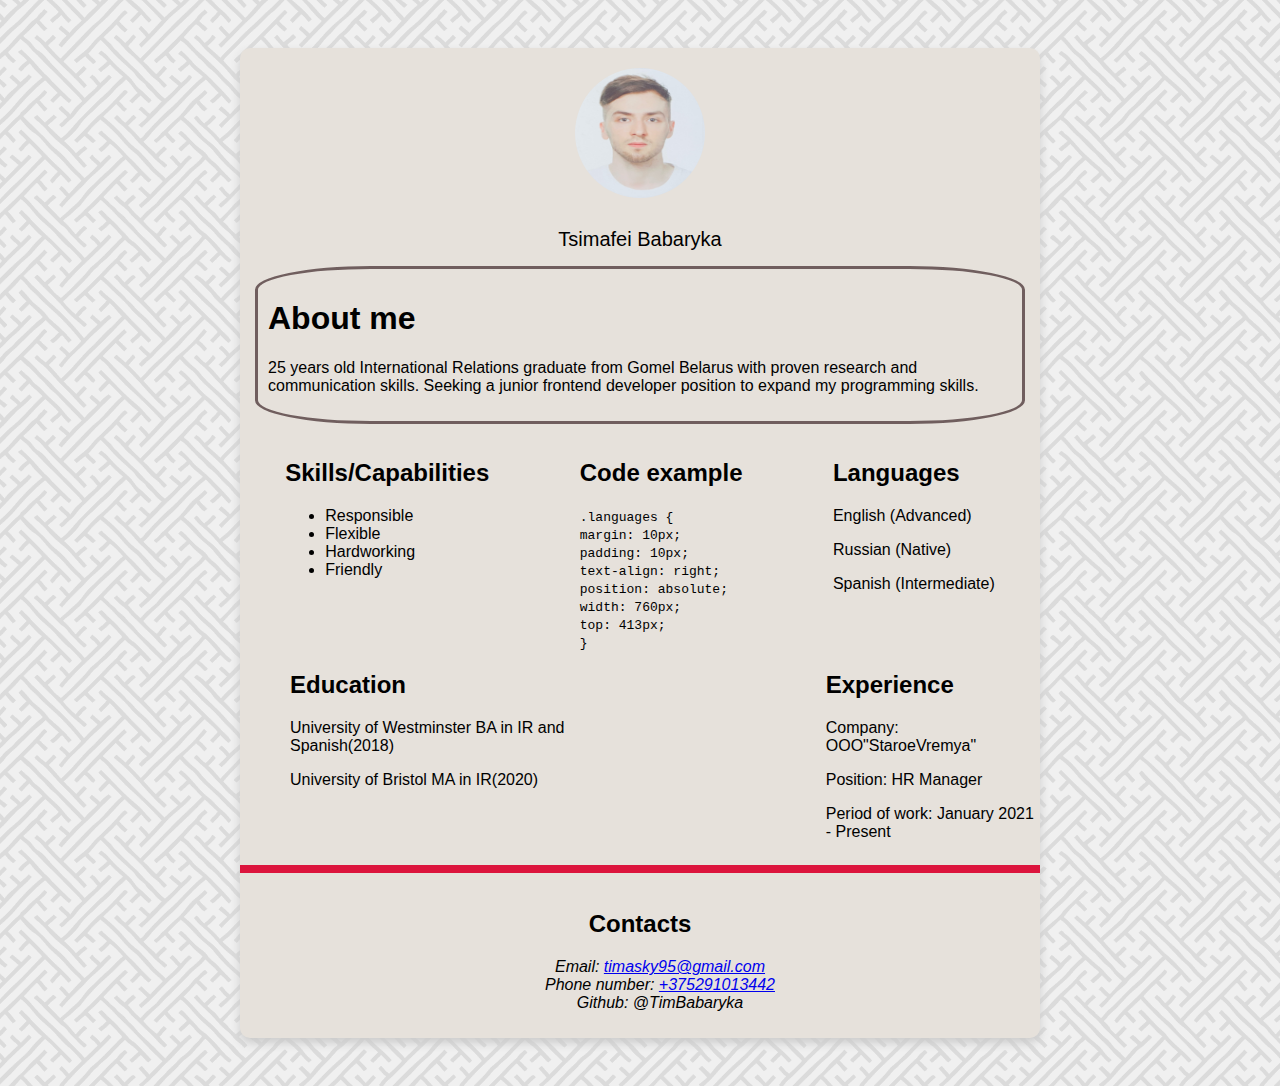
<file: index.html>
<!DOCTYPE html>
<html lang="en">
<head>
    <meta charset="UTF-8">
    <link rel="stylesheet" href="./style/style.css">
    <meta http-equiv="X-UA-Compatible" content="IE=edge">
    <meta name="viewport" content="width=device-width, initial-scale=1.0">
    <title>Document</title>
</head>

<body>
    <main class="card">
        <img class="cardphoto" src="image/grogu.jpeg" alt="Tsimafei Babaryka" width="200">
        <header class="card-title">Tsimafei Babaryka</header>
        <article class="card-text">
             <h1>About me</h1>
             <p> 25 years old International Relations graduate from Gomel Belarus with proven research and communication skills. Seeking a
                  junior frontend developer position to expand my programming skills.</p>
        </article>

<div class="new">
    <section class="skills">
        <h2>Skills/Capabilities</h2>
        <ul>
            <li> Responsible</li>
            <li>Flexible</li>
            <li>Hardworking</li>
            <li>Friendly</li>
        </ul>
    </section>

    <section class="code">
        <h2>Code example</h2>
        <code>
            .languages { <br>
            margin: 10px;<br>
            padding: 10px;<br>
            text-align: right;<br>
            position: absolute;<br>
            width: 760px;<br>
            top: 413px;<br>
        } <br>
    </code>
    </section>

    <section class="languages">
        <h2>Languages</h2>
        <p>English (Advanced)</p>
        <p>Russian (Native)</p>
        <p>Spanish (Intermediate)</p>
    
    </section>
</div>
       
<div class="old"> 
    <section class="education">
        <h2>Education</h2>
        <p>  University of Westminster BA in IR and Spanish(2018)</p>
        <p>University of Bristol MA in IR(2020) </p>
        
    </section>
    
        <section class="experience">
            <h2>Experience</h2>
            <p> Company: OOO"StaroeVremya"</p>
            <p>Position: HR Manager</p>
            <p>Period of work: January 2021 - Present</p>
            
        </section>
</div>

<hr>

        <footer class="contacts">
            <h2>Contacts</h2>
            <address>
            <ul class="no">
            <li>Email: <a href="mailto:timasky95@gmail.com">timasky95@gmail.com</a></li>
            <li>Phone number: <a href="tel:+375291013442">+375291013442</a></li>
            <li>Github: @TimBabaryka</li>
            </ul>
        </address>
        </footer>
    </main>


</body>
</html>
</file>
<file: style/style.css>
body {
    background: url("../image/pattern.png");
    font-family:'Franklin Gothic Medium', 
    'Arial Narrow', Arial, sans-serif;
    padding: 10px;
}

.card {
    width: 800px;
    margin: 30px auto;
    background-color: rgb(230, 225, 219);
    box-shadow: 0 5px 10px #ccc;
    border-radius: 10px;
}

.cardphoto {
    display: block;
    height: 130px;
    width: 130px;
    margin: 0 auto;
    padding: 20px;
    border-radius: 50%;
}

.card-title {
    text-align: center;
    font-size: 20px;
    margin: 10px;   
}

.card-text {
    text-align: left;
    margin: 15px;
    padding: 10px;
    border: 3px solid rgb(112, 94, 94);
    border-radius: 15%;
}


.education {
    margin-left: 40px;
    
} 

.experience {
    margin-left: 240px;
}

.new {
    display: flex;
    justify-content: space-around;
}



.old {
    display:flex;
    justify-content: space-between;
    padding-left: 10px;
}

hr {
    border: 4px solid crimson
}

.contacts {
    text-align: center; 
    padding: 10px;
     
}
.no {
    list-style-type: none;
}
</file>
